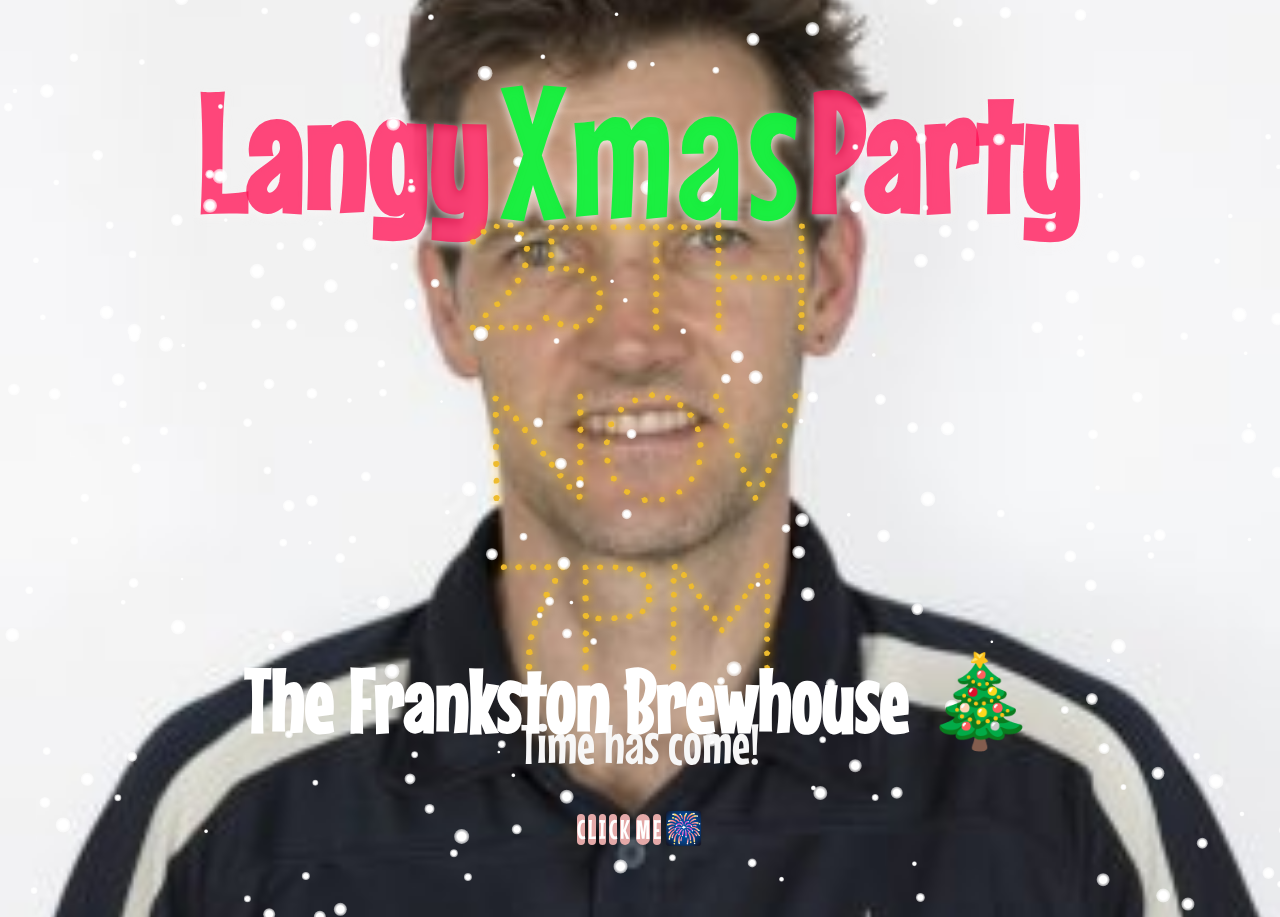
<file: index.html>
<!DOCTYPE html>
<html lang="en">
<head>
    <meta charset="UTF-8">
    <meta http-equiv="X-UA-Compatible" content="IE=edge">
    <meta name="viewport" content="width=device-width, initial-scale=1.0">
    <title>Document</title>
    <link rel="stylesheet" href="style.css">
    <link rel="stylesheet" href="https://fonts.googleapis.com/css?family=Codystar">
    <link href="https://fonts.googleapis.com/css2?family=Mouse+Memoirs&display=swap" rel="stylesheet">
</head>
<body>
    <h1>25th Nov 7pm</h1>


    <div id="snow"></div>
    

    <div class="nav">
        <b>Langy</b>
        <div class="waviy">
            <span style="--i:1">X</span>
            <span style="--i:2">m</span>
            <span style="--i:3">a</span>
            <span style="--i:4">s</span>
    
        </div>
         <b>Party</b>
        
    </div>

    <!-- <h2>The Frankston Brewhouse</h2> -->
    <h3 class="count"></h3>
    <h2 class="title">
        <span class="title-word title-word-1">The</span>
        <span class="title-word title-word-2">Frankston</span>
        <span class="title-word title-word-3">Brewhouse</span>
        <span class="title-word title-word-4">🎄</span>
    </h2>

    <a href="game/game.html">
        <div class="waviy2">
            <span style="--i:1">C</span>
            <span style="--i:2">l</span>
            <span style="--i:3">i</span>
            <span style="--i:4">c</span>
            <span style="--i:5">k</span>
            <span style="--i:6"></span>
            <span style="--i:7">m</span>
            <span style="--i:8">e</span>
            <span style="--i:9">🎆</span>
           </div>
        </a>

    <input type='datetime-local' id="meeting-time" name="meeting-time" value='2022-11-25T19:00'/>
    
<script src="script.js"></script>
</body>
</html>
</file>
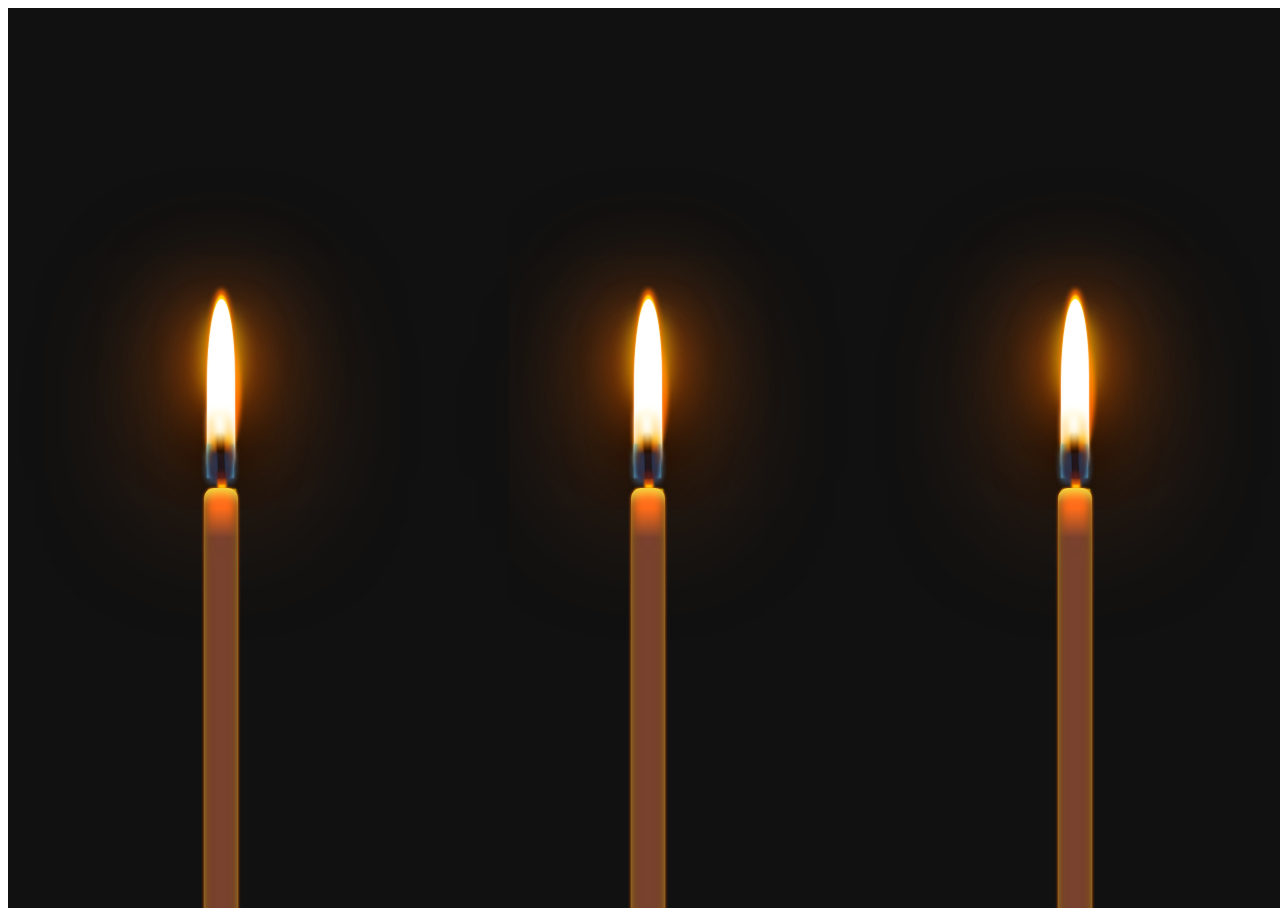
<file: candle/candle.html>
<!DOCTYPE html>
<html lang="en">
<head>
    <meta charset="UTF-8">
    <meta http-equiv="X-UA-Compatible" content="IE=edge">
    <meta name="viewport" content="width=device-width, initial-scale=1.0">
    <link rel="stylesheet" href="candle.css">
    <title>Document</title>
</head>
<body>
    <a href="../game/game.html">

        <div class="candle">
            
            <div class="flame">
              <div class="shadows"></div>
              <div class="top"></div>
              <div class="middle"></div>
              <div class="bottom"></div>
            </div>
            <div class="wick"></div>
            <div class="wax"></div>
          </div>
          
          <div class="candle">
            <div class="flame">
              <div class="shadows"></div>
              <div class="top"></div>
              <div class="middle"></div>
              <div class="bottom"></div>
            </div>
            <div class="wick"></div>
            <div class="wax"></div>
          </div>
          
          <div class="candle">
            <div class="flame">
              <div class="shadows"></div>
              <div class="top"></div>
              <div class="middle"></div>
              <div class="bottom"></div>
            </div>
            <div class="wick"></div>
            <div class="wax"></div>
          </div>
    </a>
</body>
</html>
</file>
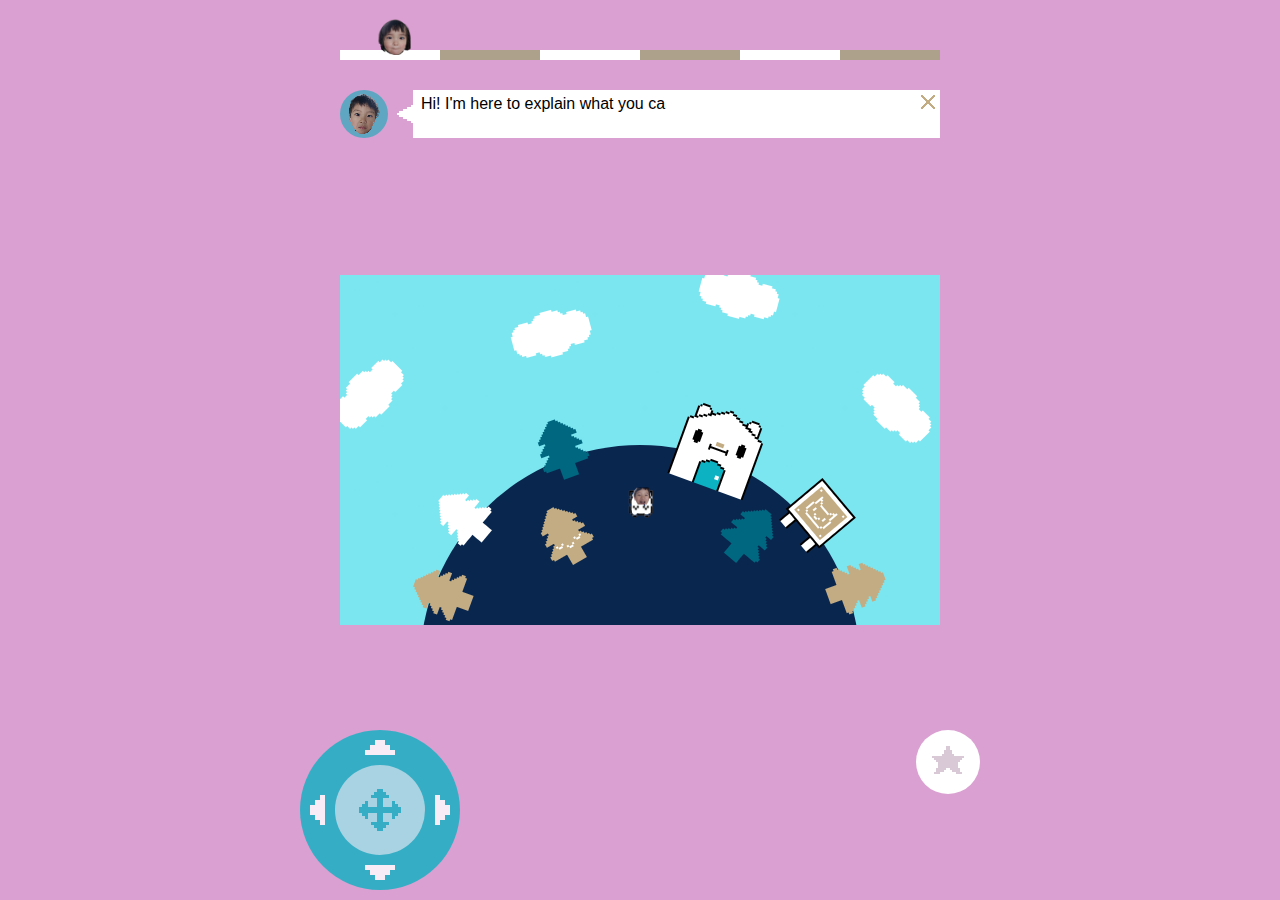
<file: game/game.html>
<!DOCTYPE html>
<html lang="en">
<head>
    <meta charset="UTF-8">
    <meta http-equiv="X-UA-Compatible" content="IE=edge">
    <meta name="viewport" content="width=device-width, initial-scale=1.0">
    <link rel="stylesheet" href="game.css">
    <title>Document</title>
</head>
<body>
  
    <div class="wrapper">
      <div class="location">
        <div class="location_mark"></div>
        <div class="pointer"></div>
      </div>
      <div class="sensei_wrapper">
        <div class="sensei">
  
        </div>
        <div class="speech_wrapper">
          <div class="speech_bubble"></div>
        </div>
      </div>
      
      <div class="circle_wrapper">
        <div class="background light"></div>
        <div class="circle"></div>
      </div>
  
      <div class="display_wrapper">
        <div class="inner_wrapper">
          <div class="img_display display"></div>
          <div class="caption display"></div>
          <div class="display"></div>
          <button class="display close">close</button>
        </div>
      </div>
  
    </div>
  
  
    <div class="touch_wrapper">
      <div>
        <div class="touch_control">
          <div class="touch_circle"></div>
        </div>
      
        <div class="action_button"></div>
      </div>
    </div>
  
  
    <!-- <div class="indicator"></div> -->
    
    <script src="game.js"></script>
  </body>
</html>
</file>
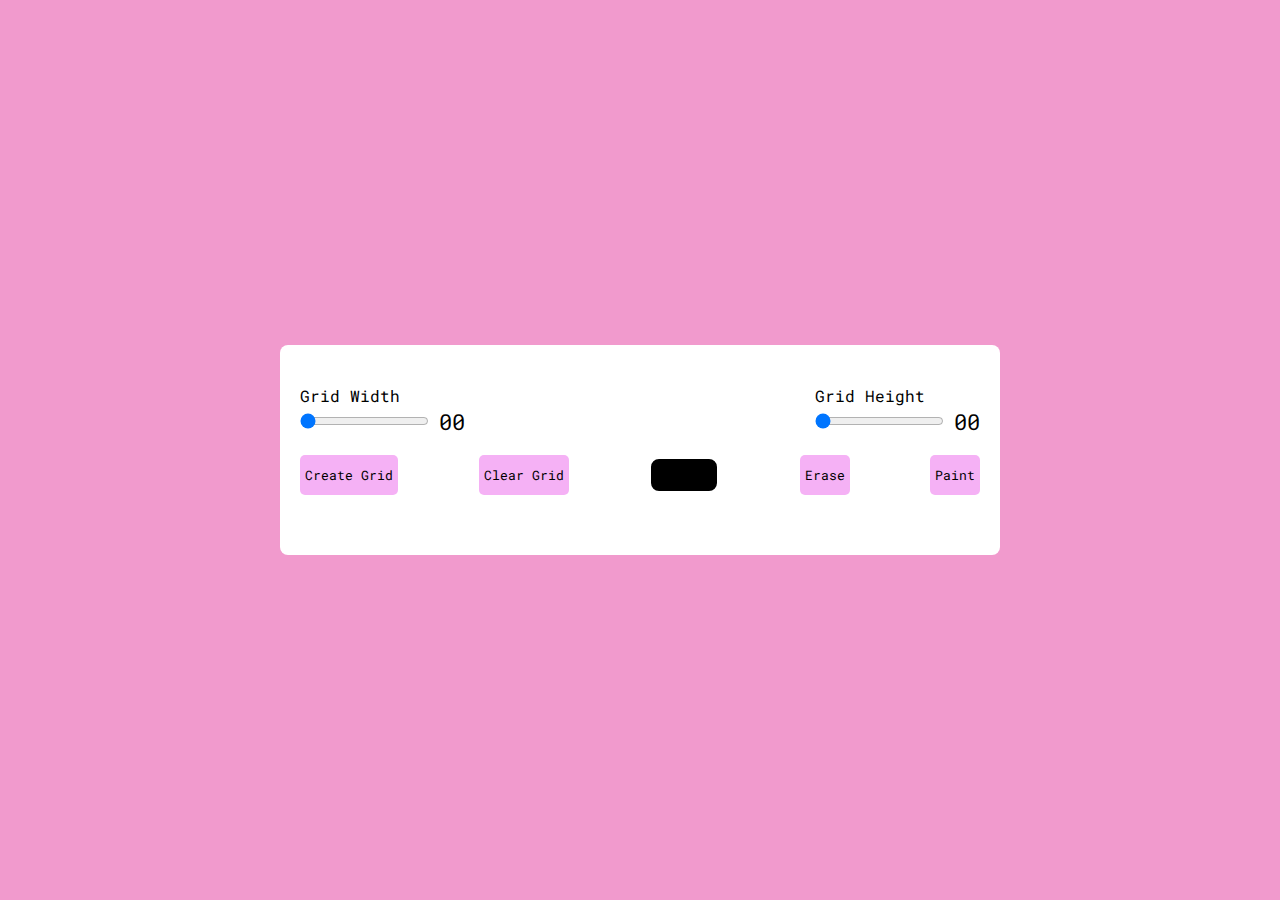
<file: PixelArt/pixel.html>
<!DOCTYPE html>
<html lang="en">
  <head>
    <meta name="viewport" content="width=device-width, initial-scale=1.0" />
    <title>Pixel Art Generator</title>
    <!-- Google Fonts -->
    <link
      href="https://fonts.googleapis.com/css2?family=Roboto+Mono:wght@500&display=swap"
      rel="stylesheet"
    />
    <!-- Stylesheet -->
    <link rel="stylesheet" href="pixel.css" />
  </head>
  <body>
    <div class="wrapper">
      <div class="options">
        <div class="opt-wrapper">
          <div class="slider">
            <label for="width-range">Grid Width</label>
            <input type="range" id="width-range" min="1" max="35" />
            <span id="width-value">00</span>
          </div>
          <div class="slider">
            <label for="height-range">Grid Height</label>
            <input type="range" id="height-range" min="1" max="35" />
            <span id="height-value">00</span>
          </div>
        </div>
        <div class="opt-wrapper">
          <button id="submit-grid">Create Grid</button>
          <button id="clear-grid">Clear Grid</button>
          <input type="color" id="color-input" />
          <button id="erase-btn">Erase</button>
          <button id="paint-btn">Paint</button>
        </div>
      </div>
      <div class="container"></div>
    </div>
    <!-- Script -->
    <script src="pixel.js"></script>
  </body>
</html>
</file>
<file: style.css>
*, *::before, *::after {
    box-sizing: border-box;    
}

html {
	height: 100%;
	overflow: hidden;
}

body {
	margin: 0;
	font-family: 'Mouse Memoirs', sans-serif;
	
	/* overflow: hidden; */
	color: #fff;

	width:100vw;
    height: 100vh;
   
    background-repeat: no-repeat;
    background-size: cover;
    background-position: center;
    display: flex;
    justify-content: center;
    align-items: flex-start;
    flex-wrap: wrap;
    background-image: url(img/simon.jpeg);
    background-repeat: no-repeat;
    background-size: cover;
    animation-name: example;
    animation-duration: 14s;
    animation-iteration-count: infinite;
}

/* @keyframes example{
    0%{
      background-image: url(img/langyFront.jpeg);
    }
    25%{
      background-image: url(img/langyP.png);
    }
    50%{
      background-image: url(img/Locky.jpeg);
    }
    75%{
      background-image: url(img/Joanne.png);
    }
    100%{
      background-image: url(img/langyFront.jpeg);
    }
 } */

::-webkit-scrollbar { 
    display: none; 
}

h1 {
	position: absolute;
	margin: auto;
	top: 50%;
	left: 50%;
	-webkit-transform: translate(-50%, -50%);
	-moz-transform: translate(-50%, -50%);
  -ms-transform: translate(-50%, -50%);
  transform: translate(-50%, -50%);
	text-align: center;
	font: 16vh "Codystar", sans-serif;
	pointer-events: none;
	-webkit-user-select: none;
	user-select: none;
	color: rgb(238, 187, 46);
	text-shadow: #FC0 1px 0 10px;
}

h2, h3 {
	position: absolute;
	bottom: 8vh;
	font-size: 7vw;
}


.title-word {
    animation: color-animation 4s linear infinite;
  }
  
  .title-word-1 {
    --color-1: #DF8453;
    --color-2: #3D8DAE;
    --color-3: #E4A9A8;
  }
  
  .title-word-2 {
    --color-1: #DBAD4A;
    --color-2: #ACCFCB;
    --color-3: #17494D;
  }
  
  .title-word-3 {
    --color-1: #ACCFCB;
    --color-2: #E4A9A8;
    --color-3: #ACCFCB;
  }
  
  .title-word-4 {
    --color-1: #3D8DAE;
    --color-2: #DF8453;
    --color-3: #E4A9A8;
  }
  
  @keyframes color-animation {
    0%    {color: var(--color-1)}
    32%   {color: var(--color-1)}
    33%   {color: var(--color-2)}
    65%   {color: var(--color-2)}
    66%   {color: var(--color-3)}
    99%   {color: var(--color-3)}
    100%  {color: var(--color-1)}
  }


.waviy2 span {
    position: relative;
    display: inline-block;
    color: #fff;
    text-transform: uppercase;
    animation: waviy2 1s infinite;
    animation-delay: calc(.1s * var(--i));
    background-color: #E4A9A8;
    border-radius: 20px;
	font-size: 3vh;
  }

  .waviy2 span:last-child {
	background-color: #e4a9a800;
	font-size: 3.5vh;
  }

  @keyframes waviy2 {
    0%,40%,100% {
      transform: translateY(0)
    }
    20% {
      transform: translateY(-6.5px)
    }
  }

  a {
    text-decoration: none;
	position: absolute;
	top: 90%;
  }

.snowflake {
	position: absolute;
	display: block;
	position: absolute;
	-webkit-border-radius: 50%;
	-moz-border-radius: 50%;
	border-radius: 50%;
	-webkit-transform: translateZ(0);
	-moz-transform: translateZ(0);
	-ms-transform: translateZ(0);
	-o-transform: translateZ(0);
	transform: translateZ(0);
	-webkit-user-select: none;
	-moz-user-select: none;
	user-select: none;
	background-image: -webkit-radial-gradient(
		center,
		circle farthest-corner,
		rgba(255, 255, 255, 1) 40%,
		rgba(255, 255, 255, 0) 100%
	);
	background-image: -moz-radial-gradient(
		center,
		circle farthest-corner,
		rgba(255, 255, 255, 1) 40%,
		rgba(255, 255, 255, 0) 100%
	);
	background-image: -ms-radial-gradient(
		center,
		circle farthest-corner,
		rgba(255, 255, 255, 1) 40%,
		rgba(255, 255, 255, 0) 100%
	);
	background-image: radial-gradient(
		center,
		circle farthest-corner,
		rgba(255, 255, 255, 1) 40%,
		rgba(255, 255, 255, 0) 100%
	);
}

#snow {
	position: absolute;
	width: 100%;
	height: 100%;
}

.waviy {
    position: relative;
  }
  .waviy span {
    position: relative;
    display: inline-block;
    font-size: 15vw;
	font-family: 'Mouse Memoirs', sans-serif;
    color: rgba(17, 239, 58, 0.955);
    text-shadow: #130cf1;
    /* text-transform: uppercase; */
    animation: flip 2.8s infinite;
    animation-delay: calc(.2s * var(--i))
  }
  @keyframes flip {
    0%,80% {
      transform: rotateY(360deg) 
    }
  }

.nav{
    width:100%;
    height: auto;
    /* background-color: rgba(255, 17, 84, 0.669); */
    color:rgba(255, 17, 84, 0.767);
    text-shadow: 0 3px 10px rgba(250, 246, 246, 0.81);
	font-family: 'Mouse Memoirs', sans-serif;
    /* border-radius: 30px; */
    margin-top: 40px;
    display: flex;
    justify-content: center;
    gap: 0.6rem;
    align-items: center;
    /* flex-wrap: wrap; */
}
.nav b{
    font-size: 13vw;
}

input{
  display:none;
}

.count{
  color: #f7f7f7;
  font-size: 56px;
  font-weight: 300;
  line-height: 1em;
  font-family: 'Mouse Memoirs', sans-serif;
}
</file>
<file: candle/candle.css>
body a {
    background: #111;
    display: flex;
    margin: 0;
    position: absolute;
    width: 100%;
    height: 100%;
    overflow: hidden;
  }
  
body a:hover {
    cursor: pointer;
}

  .candle {
    width: 34px;
    margin: 30px auto 0 auto;
    position: relative;
    height: 65%;
    align-self: flex-end;
    -webkit-animation: blink 0.1s infinite;
    animation: blink 0.1s infinite;
  }
  
  .wick {
    position: absolute;
    width: 6px;
    height: 50px;
    background: #23161a;
    top: 110px;
    left: 50%;
    transform: translateX(-50%) skewX(2deg);
    border-radius: 10%;
    box-shadow: 0 0 2px 0px black;
  }
  .wick:before {
    content: "";
    position: absolute;
    width: 0;
    left: 50%;
    height: 10px;
    box-shadow: 0 -14px 10px 8px white, 0 -10px 10px 8px rgba(255, 215, 0, 0.7),
      0 -3px 10px 8px rgba(255, 106, 0, 0.7), 0 6px 3px 4px black;
  }
  .wick:after {
    content: "";
    position: absolute;
    left: 50%;
    bottom: 0;
    width: 0px;
    height: 0px;
    box-shadow: 0 5px 2px 3px gold, 0 20px 2px 14px gold,
      0 -6px 4px 5px rgba(98, 33, 27, 0.8), 0 0px 1px 4px rgba(255, 106, 0, 0.7),
      0 0px 3px 4px #ff6a00, 0 5px 3px 4px gold;
  }
  
  .flame {
    width: 20px;
    height: 150px;
    margin: 0px auto;
    position: relative;
    -webkit-animation: move 3s infinite, move-left 3s infinite;
    animation: move 3s infinite, move-left 3s infinite;
    transform-origin: 50% 90%;
  }
  .flame .top {
    width: 20px;
    height: 100%;
    position: absolute;
    top: 0;
    left: 0;
    background: white;
    border-top-left-radius: 500%;
    border-bottom-left-radius: 50px;
    border-top-right-radius: 500%;
    border-bottom-right-radius: 50px;
    transform: skewY(-10deg);
    box-shadow: 0 0px 0px 3px white, 0 -20px 1px 4px white, 0 -25px 2px 3px gold,
      0 -30px 5px 4px #ff6a00, 0 0px 150px 10px #ff6a00, 0 -10px 2px 4px white,
      0 -5px 3px 3px white;
    -webkit-animation: flame-up 4s infinite;
    animation: flame-up 4s infinite;
  }
  .flame .shadows {
    position: absolute;
    left: 50%;
    top: 0;
    width: 1px;
    height: 60px;
    border-radius: 50%;
    box-shadow: 0 5px 20px 15px gold, 0 0px 100px 20px #ff6a00,
      0 15px 50px 15px #ff6a00, 5px 30px 5px 13px #ff6a00,
      5px 50px 5px 13px #ff6a00, 0 75px 50px 30px black;
  }
  .flame .bottom {
    transform: scale(0.9);
    position: absolute;
    bottom: 6px;
    left: 9px;
    width: 1px;
    height: 8px;
    border-radius: 1%;
    background: #2c2b39;
    box-shadow: 0 6px 10px 12px rgba(60, 76, 125, 0.3), 0 0px 4px 8px #2c2b39,
      0 -12px 10px 8px rgba(255, 106, 0, 0.5), 0 5px 7px 12px #2c2b39,
      0 -3px 10px 12px #2c2b39, 5px -10px 10px 5px red, 0 -15px 10px 10px gold,
      5px -25px 10px 5px gold, 0 2px 5px 10px #30537d, 0 -2px 2px 14px #76daff,
      0 2px 10px 12px #76daff;
  }
  
  .wax {
    position: relative;
    top: 15px;
    width: 100%;
    height: 100%;
    background: #ff9224;
    /* FF3.6-15 */
    /* Chrome10-25,Safari5.1-6 */
    background: linear-gradient(
      to bottom,
      #ff9224 0px,
      #ff9224 20px,
      #58523a 50px
    );
    /* W3C, IE10+, FF16+, Chrome26+, Opera12+, Safari7+ */
    filter: progid:DXImageTransform.Microsoft.gradient( startColorstr="#ff9224", endColorstr="#58523a",GradientType=0 );
    /* IE6-9 */
    border-top-left-radius: 10px;
    border-top-right-radius: 10px;
    box-shadow: inset 0 7px 12px -2px #fbf348,
      inset 0 9px 57px -3px rgba(255, 0, 0, 0.4), inset 0 -5px 8px 2px black,
      0 0 3px 0px #ff6a00;
  }
  
  @-webkit-keyframes move {
    0% {
      transform: skewX(2deg) skewY(5deg);
    }
    50% {
      transform: skewX(-2deg) skewY(0deg);
    }
    100% {
      transform: skewX(2deg) skewY(5deg);
    }
  }
  
  @keyframes move {
    0% {
      transform: skewX(2deg) skewY(5deg);
    }
    50% {
      transform: skewX(-2deg) skewY(0deg);
    }
    100% {
      transform: skewX(2deg) skewY(5deg);
    }
  }
  @-webkit-keyframes move-left {
    50% {
      transform: skewX(3deg);
    }
  }
  @keyframes move-left {
    50% {
      transform: skewX(3deg);
    }
  }
  @-webkit-keyframes flame-up {
    50% {
      box-shadow: 0 0px 0px 3px white, 0 -38px 1px 2px white, 0 -41px 2px 3px gold,
        0 -50px 5px 4px #ff6a00, 0 0px 150px 10px #ff6a00, 0 -10px 2px 4px white,
        0 -5px 3px 3px white;
    }
  }
  @keyframes flame-up {
    50% {
      box-shadow: 0 0px 0px 3px white, 0 -38px 1px 2px white, 0 -41px 2px 3px gold,
        0 -50px 5px 4px #ff6a00, 0 0px 150px 10px #ff6a00, 0 -10px 2px 4px white,
        0 -5px 3px 3px white;
    }
  }
  @-webkit-keyframes blink {
    50% {
      opacity: 0.95;
    }
  }
  @keyframes blink {
    50% {
      opacity: 0.95;
    }
  }
</file>
<file: game/game.css>
* {
    box-sizing: border-box;
    padding: 0;
    margin: 0;
    user-select: none;
  }
  
  p, h1, h2, h3, h4 {
    display: inline-block;
    margin-block-start: 0em;
    margin-block-end: 0em;
    margin-inline-start: 0px;
    margin-inline-end: 0px;
    padding-inline-start: 0px;
  }
  
  body {
    background-color: #ce81c2c1;
    font-family: Arial, Helvetica, sans-serif;
    overscroll-behavior: contain;
  }
  
  .location {
    position: absolute;
    top: 50px;
    width: 600px;
    max-width: 100%;
    height: 10px;
    background-color: white;
    z-index: 50;
  }
  
  .location_mark {
    position: absolute;
    display: flex;
    width: 100%;
    height: 100%;
  }
  
  .location_mark > div {
    flex-grow: 1;
    height: 100%;
    background-color: #aea18b;
  }
  
  .location_mark > div:nth-child(odd) {
    background-color: transparent;
  }
  
  .location_mark > div:hover {
    background-color: #7ce6f0;
    cursor: pointer;
  }
  
  .pointer {
    width: 32px;
    height: 36px;
    position: absolute;
    bottom: 5px;
    background-size: 32px 36px;
    background-image: url(hannahface.png);
    transform-origin: center bottom;
  }
  
  .display_wrapper,
  .wrapper,
  .inner_wrapper {
    position: absolute;
    top: 0px;
    left: 0px;
    width: 100%;
    height: 100%;
    display: flex;
    align-items: center;
    justify-content: center;
  }
  
  .wrapper {
    overflow: hidden;
  }
  
  .display_wrapper {
    pointer-events: none;
    transition: 0.3s;
    flex-direction: column;
    z-index: 100;
  }
  
  .img_display {
    image-rendering: pixelated;
  }
  
  .display_wrapper.display button,
  .display_wrapper.display .close {
    pointer-events: auto;
    opacity: 1;
  }
  
  .display_wrapper.display {
    pointer-events: auto;
    background-color: #032041d7;
  }
  
  .inner_wrapper {
    pointer-events: none;
    top: 100%;
    transition: 0.3s;
    flex-direction: column;
  }
  
  .display_wrapper.display .inner_wrapper {
    top: 0px;
  }
  
  .display_wrapper button {
    padding: 14px 18px;
    border: 0px;
    background-color: #c3ac83;
    border-radius: 50px;
    margin-top: 20px;
    font-size: 18px;
    cursor: pointer;
  }
  
  .display_wrapper button.close {
    background-color: white;
    margin-top: 40px;
  }
  
  .display_wrapper button:hover {
    background-color: #7ce6f0;
  }
  
  .circle::before {
    content: '';
    width: 220px;
    height: 440px;
    position: absolute; 
    left: 0px;
    border-top-left-radius: 220px;
    border-bottom-left-radius: 220px;
    background-image: url([data-uri]);
    background-size: 220px 32px;
    background-repeat: repeat-y;
    opacity: 0.4;
    transition: 2s;
  }
  
  .element {
    position: absolute;
    transform-origin: bottom center;
    color: hotpink;
    display: flex;
    flex-direction: column;
    background-color: transparent !important;
  }
  
  .element.change {
    color: black;
  }
  
  .bear {
    position: absolute;
    background-image: url(LeonWalk3.png);
    background-repeat: no-repeat;
    background-size: 224px 32px;
    bottom: 0px;
    left: 0px;
    width: 224px;
    height: 32px;
    z-index: 1;
    transform-origin: center bottom;
  }
  
  .bear_wrapper {
    position: absolute;
    width: 32px;
    height: 64px;
    overflow: hidden;
    transform-origin: center bottom;
  }
  
  .bear_wrapper::after {
    position: absolute;
    top: 10px;
    color:  white;
    width: 32px;
    height: 32px;
    image-rendering: pixelated;
    background-repeat: no-repeat !important;
    background-size: 32px !important; 
    content: '';
    background-image: url([data-uri]);
    opacity: 0;
    transition: 0.1s;
  }
  
  .bear_wrapper.alert::after {
    top: 0px;
    opacity: 1;
  }
  
  .bear_wrapper > div {
    position: absolute;
    bottom: 0px;
    height: 32px;
    width: 32px;
  }
  
  .right {
    transform: scale(-1, 1);
  }
  
  .tree {
    background: url([data-uri]);
  }
  
  .tree.gold {
    background: url([data-uri]);
  }
  
  .tree.navy {
    background: url([data-uri]);
  }
  
  .tree.white {
    background: url([data-uri]);
  }
  
  .talking_tree {
    background: url([data-uri]);
  }
  
  .talking_tree.white {
    background: url([data-uri]);
  }
  
  .talking_tree.navy {
    background: url([data-uri]);
  }
  
  .talking_tree.gold {
    background: url([data-uri]);
  }
  
  .house1 {
    background: url([data-uri]);
  }
  
  .house2 {
    background: url([data-uri]);
  }
  
  .art {
    background: url([data-uri]);
  }
  
  .art.blue {
    background: url([data-uri]);
  }
  
  .bear_art {
    background: url([data-uri]);
  }
  
  .panda_art {
    background: url(ironman.png);
  }
  
  .kitten_art {
    background: url([data-uri]);
  }
  
  .penguin_art {
    background: url([data-uri]);
  }
  
  .bot_art {
    background: url(candle.png);
  }
  
  .twitter {
    background: url(firework.png);
  }
  
  .cactus {
    background: url([data-uri]);
  }
  
  .cactus.gold {
    background: url([data-uri]);
  }
  
  .cactus.navy {
    background: url([data-uri]);
  }
  
  .talking_cactus {
    background: url([data-uri]);
  }
  
  .talking_cactus.gold {
    background: url([data-uri]);
  }
  
  .talking_cactus.navy {
    background: url([data-uri]);
  }
  
  .npc {
    background: url([data-uri]);
  }
  
  .crystal {
    background: url([data-uri]);
    opacity: 0.8;
  }
  
  .crystal_large {
    background: url([data-uri]);
    opacity: 0.7;
  }
  
  .talking_crystal {
    background: url([data-uri]);
    opacity: 0.9;
  }
  
  .sun {
    background: url([data-uri]);
  }
  
  .moon {
    background: url([data-uri]);
  }
  
  .cloud {
    background: url([data-uri]);
  }
  
  .touch_wrapper {
    position: fixed;
    bottom: 0px;
    width: 100%;
    margin: 0 auto;
  }
  
  .touch_wrapper > div {
    position: relative;
    margin: 0 auto;
    padding: 10px;
    max-width: 700px;
    display: flex;
    justify-content: space-between;
  }
  
  .touch_control {
    position: relative;
    width: 160px;
    height: 160px;
    background-color: #0cb2c2;
    opacity: 0.8;
    border-radius: 50%;
    transition: 0.3s;
    background-image: url([data-uri]);
    image-rendering: pixelated;
    background-repeat: no-repeat !important;
    background-size: 160px !important; 
  }
  
  .touch_circle {
    position: absolute;
    top: 0px;
    left: 0px;
    border-radius: 50%;
    width: 90px;
    height: 90px;
    background-position: center;
    background-image: url([data-uri]);
    opacity: 0.6;
    image-rendering: pixelated;
    background-repeat: no-repeat !important;
    background-size: 96px !important; 
    transform: translate(35px, 35px);
    cursor: grab;
  }
  
  .action_button {
    width: 64px;
    height: 64px;
    border-radius: 50%;
    background-position: center;
    background-image: url([data-uri]);
    background-color: #d8d7d7ba;
    image-rendering: pixelated;
    background-size: 48px;
    opacity: 1;
    transition: 0.3s;
    z-index: 300;
  }
  
  .action_button:hover {
    opacity: 0.5;
  }
  
  .display_none {
    opacity: 0;
    pointer-events: none;
  }
  
  .element {
    position: absolute;
    background-repeat: no-repeat !important;
  }
  
  .background {
    position: absolute;
    width: 100%;
    height: 100%;
    background-color: #09274e;
    transition: 2s;
  }
  
  .background:after {
    background: url([data-uri]);
    background-repeat: repeat;
    content: '';
    position: absolute;
    width: 100%;
    height: 100%;
    animation: bg_scrolling infinite linear 15s;
  }
  
  @keyframes bg_scrolling {
    0% { background-position: 0 200px; }
    100% { background-position: 200px 0; }
  }
  
  .background.light {
    background-color: #7ce6f0;
    color: #ffffff05;
  }
  
  .sensei_wrapper {
    height: 48px;
    position: absolute;
    top: 90px;
    width: 600px;
    display: flex;
    justify-content: space-between;
    transition: 0.3s ease;
    pointer-events: none;
  }
  
  .sensei {
    width: 48px;
    height: 48px;
    background-color: #13aab89f;
    border-radius: 50%;
    background-position: center;
    background-image: url(Leon.png);
    background-size: 32px !important; 
    image-rendering: pixelated;
    background-repeat: no-repeat !important;
    transition: transform 0.3s;
  }
  
  .sensei.talking {
    background-image: url(LeonOpen.png);
  }
  
  .speech_wrapper {
    position: relative;
    width: calc(100% - 48px);
    transition: 0.2s ease;
    pointer-events: none;
  }
  
  .speech_bubble::before {
    position: absolute;
    left: -16px;
    top: 15px;
    background-image: url([data-uri]);
    image-rendering: pixelated;
    background-repeat: no-repeat !important;
    width: 16px;
    height: 18px;
    background-size: 16px 18px !important; 
    content: '';
  }
  
  .speech_bubble {
    position: absolute;
    right: 0px;
    width: calc(100% - 25px);
    min-height: 100%;
    background: white;
    padding: 5px 20px 5px 8px;
    transition: 0.3s ease;
  }
  
  .speech_wrapper::after {
    background: url([data-uri]);
    image-rendering: pixelated;
    background-size: 16px;
    width: 16px;
    height: 16px;
    position: absolute;
    top: 4px;
    right: 4px;
    content: '';
    pointer-events: auto;
    cursor: pointer;
  }
  
  .speech_wrapper:hover::after {
    filter: invert(100%);
  }
  
  .sensei_wrapper.off .speech_wrapper {
    position: absolute;
    height: 48px;
    right: 10px;
    width: 0px;
  }
  
  .sensei_wrapper.off .speech_wrapper::after {
    background: none;
  }
  
  .sensei_wrapper.off .speech_bubble {
    padding: 0px;
  }
  
  .sensei_wrapper.off .speech_bubble::before {
    opacity: 0;
  }
  
  .sensei_wrapper.off .sensei {
    pointer-events: auto;
    cursor: pointer;  
    transform: rotate(360deg);
  }
  
  
  /* responsive bits */
  
  @media screen and (min-width:0px) {
    .sensei_wrapper {
      max-width: calc(100% - 20px);
    }
    .circle_wrapper {
      width: 400px;
      height: 300px;
      position: absolute;
      display: flex;
      justify-content: center;
      align-items: center;
      overflow: hidden;
    }
  
    .circle {
      border-radius: 220px;
      width: 440px;
      height: 440px;
      background-color: #09274e;;
      transform-origin: center;
      position: absolute;
      bottom: -280px;
    }
  
    .caption {
      color: white;
      max-width: 100%;
      margin-top: 20px;
      padding: 0 10px;
      text-align: center;
      font-size: 16px;
      line-height: 1.4;
    }
  
    .sensei_wrapper.off {
      max-width: 100%;
      justify-content: end;
      padding-right: 10px;
    }
  }
  
  @media screen and (min-width:400px) {
    .circle_wrapper {
      width: 100%;
    }
  }  
  
  @media screen and (min-width:600px) {
  
    .sensei_wrapper {
      max-width: 100%;
    }
  
    .sensei_wrapper.off {
      max-width: 100%;
      padding-right: 0px;
    }
  
    .circle_wrapper {
      width: 600px;
      height: 350px;
    }
  
    .caption {
      width: 600px;
    }
  
    .circle { 
      bottom: -260px;
    }
    
  }
  
  /* other */
  
  .sign {
    position: fixed;
    font-family: Arial, Helvetica, sans-serif;
    color: rgb(255, 255, 255);
    bottom: 10px;
    right: 10px;
    font-size: 10px;
    text-transform: none;
  }
  
  .indicator {
    position: absolute;
    top: 20px;
    right: 20px;
    color: rgb(255, 255, 255);
    font-size: 15px;
    opacity: 0.8;
    z-index: 999;
    pointer-events: none;
  }
  
  a {
    color: rgb(255, 255, 255);
    text-decoration: none;
    text-transform: none;
  }
  
  a:hover { 
    text-decoration: underline; 
  }
</file>
<file: PixelArt/pixel.css>
* {
  padding: 0;
  margin: 0;
  box-sizing: border-box;
  font-family: "Roboto Mono", monospace;
}
body {
  background-color: #e22e977b;
}
.wrapper {
  background-color: #ffffff;
  width: 80vmin;
  position: absolute;
  transform: translate(-50%, -50%);
  top: 50%;
  left: 50%;
  padding: 40px 20px;
  border-radius: 8px;
}
label {
  display: block;
}
span {
  position: relative;
  font-size: 22px;
  bottom: -1px;
}
.opt-wrapper {
  display: flex;
  justify-content: space-between;
  margin-bottom: 20px;
  gap: 10px;
}
button {
  background-color: #e52fe560;
  border: none;
  border-radius: 5px;
  padding: 5px;
}
input[type="color"] {
  -webkit-appearance: none;
  -moz-appearance: none;
  appearance: none;
  background-color: transparent;
  width: 70px;
  height: 40px;
  border: none;
  cursor: pointer;
}
input[type="color"]::-webkit-color-swatch {
  border-radius: 8px;
  border: 4px solid #000000;
}
input[type="color"]::-moz-color-swatch {
  border-radius: 8px;
  border: 4px solid #000000;
}
.gridCol {
  height: 1em;
  width: 1em;
  border: 1px solid #ddd;
}
.gridRow {
  display: flex;
}
@media only screen and (max-width: 768px) {
  .gridCol {
    height: 0.8em;
    width: 0.8em;
  }
  .wrapper {
    width: 95vmin;
  }
}
</file>
